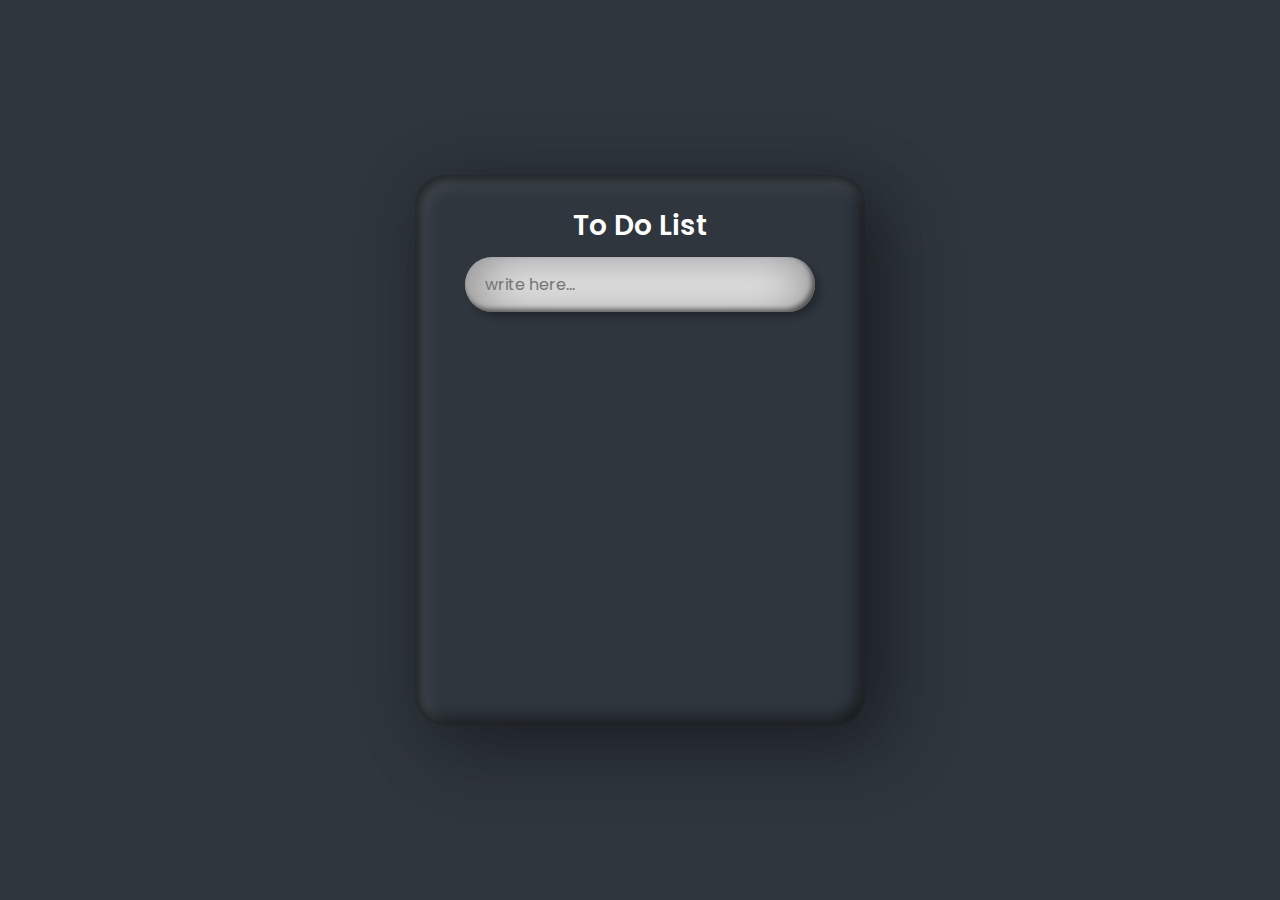
<file: to-do-list/index.html>
<!DOCTYPE html>
<html lang="en">
<head>
    <meta charset="UTF-8">
    <meta name="viewport" content="width=device-width, initial-scale=1.0">
    <title>To Do List</title>
    <link rel="stylesheet" type="text/css" href="style.css">
</head>
<body>
    <div class="container">
        <div class="box">
            <h2>To Do List</h2>
            <input type="text" id="inputBx" placeholder="write here...">
            <ul id="list"></ul>
        </div>
    </div>
    <script> 
        let inputBx = document.querySelector('#inputBx');
        let list = document.querySelector('#list');

        inputBx.addEventListener("keyup", function(event){
            if(event.key == "Enter") {
                addItem(this.value)
                this.value = ""   
            }
        })
         let addItem = (inputBx) => {
            let listItem = document.createElement("li");
            listItem.innerHTML =  `${inputBx}<i></i>`;


                listItem.addEventListener("click", function(){
                      this.classList.toggle('done');
                })

                listItem.querySelector("i").addEventListener("click", function(){
                    listItem.remove();
                })

                list.appendChild(listItem);
         }

    </script>
    
</body>
</html>
</file>
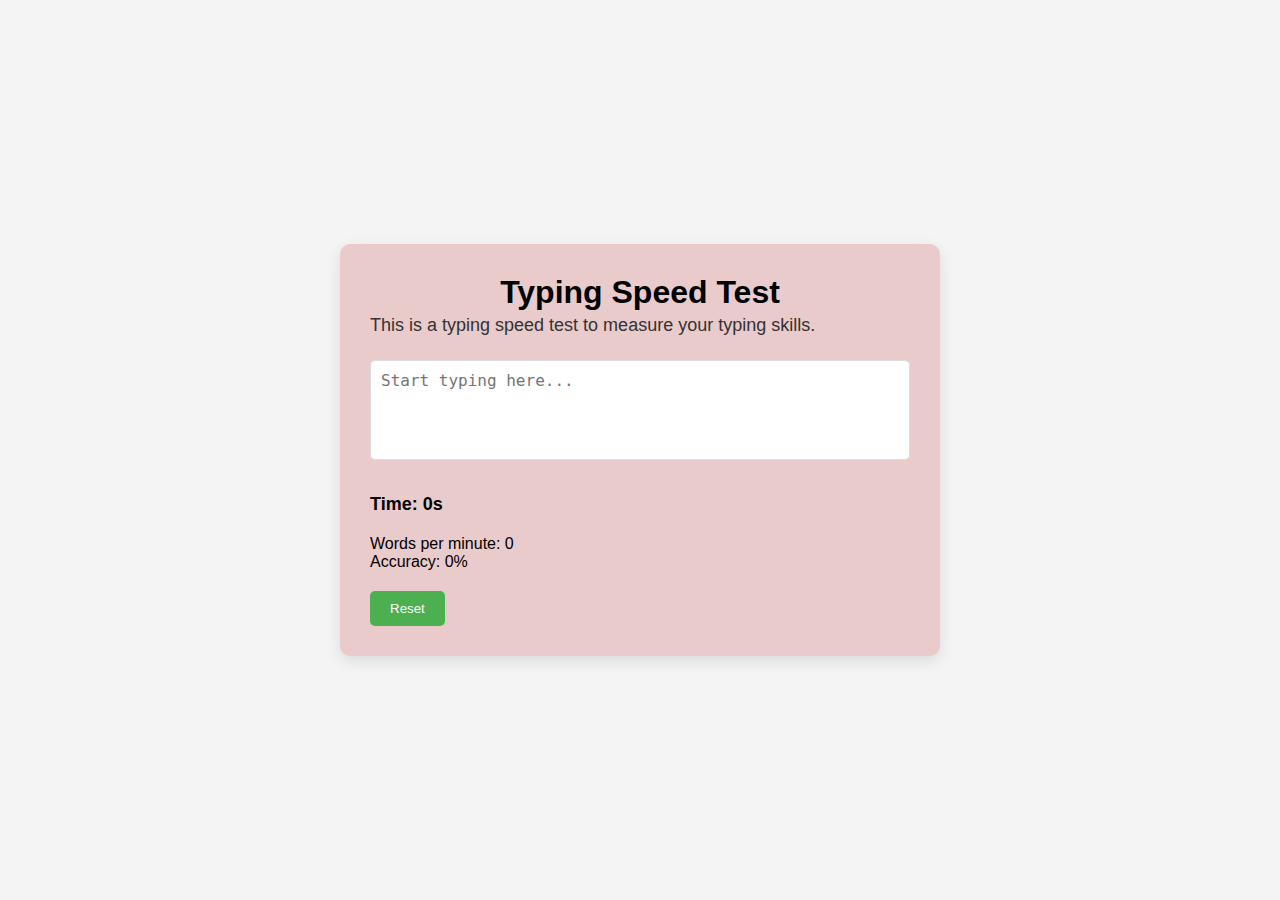
<file: typing speed test project/index.html>
<!DOCTYPE html>
<html lang="en">
<head>
  <meta charset="UTF-8">
  <meta name="viewport" content="width=device-width, initial-scale=1.0">
  <title>Typing Speed Test</title>
  <link rel="stylesheet" href="style.css">
</head>
<body>
  <div class="container">
    <h1>Typing Speed Test</h1>
    <p id="text-to-type">This is a typing speed test to measure your typing skills.</p>
    <textarea id="typing-area" placeholder="Start typing here..."></textarea>
    <div id="timer">Time: 0s</div>
    <div id="results">
      <p id="wpm">Words per minute: 0</p>
      <p id="accuracy">Accuracy: 0%</p>
    </div>
    <button id="reset-btn">Reset</button>
  </div>

  <script src="script.js"></script>
</body>
</html>
</file>
<file: to-do-list/style.css>
@import url('https://fonts.googleapis.com/css?family=poppins:200,300,400,500,600,700,800,900&display=swap');
*{
    margin: 0;
    padding: 0;
    box-sizing: border-box;
    font-family: 'poppins', sans-serif;
}
body{
    display: flex;
    justify-content: center;
    align-items: center;
    min-height: 100vh;
    background: #2f363e;
    
}
.box{
    position: relative;
    width: 450px;
    height: 550px;
    border-radius: 30px;
    background: #2f363e;
    padding: 30px 50px;
    box-shadow: 25px 25px 75px rgba(0,0,0,0.25),
    10px 10px 70px rgba(0,0,0,0.25),
    inset 5px 5px 10px rgba(0,0,0,0.5),
    inset 5px 5px 20px rgba(255,255,255,0.2),
    inset -5px -5px 15px rgba(0,0,0,0.75);
} 
h2{
    width: 100%;
    font-weight: 600;
    text-align: center;
    color: #fff;
    font-size: 1.75em;
    margin-bottom: 10px;
}
#inputBx{
    position: relative;
    width: 100%;
    border: none;
    outline: none;
    padding: 15px 20px;
    border-radius: 30px;
    font-size: 1em;
    box-shadow: 5px 5px 7px rgba(0, 0, 0, 0.25),
    inset 2px 2px 5cap rgba(0,0,0,0.5),
    inset -3px -3px 5px rgba(0,0,0,0.5);
}
.box li{
    position: relative;
    width: calc(100% - 40px);
    display:flex;
    justify-content: space-between;
    align-items: center;
    background: #1f83f1;
    margin: 15px 0;
    padding: 10px 10px 10px 45px;
    min-height: 45px;
    cursor: pointer;
    color: #fff;
    border-radius: 22.5px;
    box-shadow: 5px 5px 7px rgba(0, 0, 0, 0.25),
    inset 2px 2px 5cap rgba(0,0,0,0.5),
    inset -3px -3px 5px rgba(0,0,0,0.5);
}
.box li i{
    position: absolute;
    right: -40px;
    width: 30px;
    height: 30px;
    display: flex;
    align-items: center;
    justify-content: center;
    background: #ff2c74;
    border-radius: 50%;
    box-shadow: 5px 5px 7px rgba(0, 0, 0, 0.25),
    inset 2px 2px 5px rgba(2550,255,255,0.25),
    inset -3px -3px 5px rgba(0,0,0,0.5);
}
.box li i::before{
    content: '';
    position: absolute;
    width: 15px;
    height: 2px;
    background: #fff;
    transform: rotate(45deg);
}
.box li i::after{
    content: '';
    position: absolute;
    width: 15px;
    height: 2px;
    background: #fff;
    transform: rotate(-45deg);
}
.box li::before{
    content: '';
    position: absolute;
    left: 8px;
    width: 30px;
    height: 30px;
    background: #2f363e;
    border-radius: 50%;
}
.box li.done
{
 background: #607d8b;
}
.box li.done:after
{   content: '';
    position: absolute;
    left: 16px;
    width: 12px;
    height: 6px;
    border-left: 2px solid #fff;
    border-bottom: 2px solid #fff;
    transform: rotate(315deg);
}    
#list{
    position: relative;
    margin-top: 20px;
    height: 350px;
    overflow-y: auto;
    padding-right: 10px;
}
::-webkit-scrollbar-track
{
 box-shadow: inset 0 0 15px rgb(0,0,0,0.5);
}
::-webkit-scrollbar
{
    width: 5px;
}
::-webkit-scrollbar-thumb
{
    background: #fff;
}
</file>
<file: typing speed test project/style.css>
* {
    margin: 0;
    padding: 0;
    box-sizing: border-box;
  }
  
  body {
    font-family: Arial, sans-serif;
    background-color: #f4f4f4;
    display: flex;
    justify-content: center;
    align-items: center;
    height: 100vh;
  }
  
  .container {
    background-color: rgb(234, 203, 203);
    padding: 30px;
    border-radius: 10px;
    box-shadow: 0 5px 15px rgba(0, 0, 0, 0.1);
    width: 100%;
    max-width: 600px;
  }
  
  h1 {
    text-align: center;
  }
  
  #text-to-type {
    font-size: 18px;
    line-height: 1.6;
    margin-bottom: 20px;
    color: #333;
  }
  
  #typing-area {
    width: 100%;
    height: 100px;
    font-size: 16px;
    padding: 10px;
    border: 1px solid #ddd;
    border-radius: 5px;
    margin-bottom: 20px;
    resize: none;
  }
  
  #timer {
    font-size: 18px;
    margin-top: 10px;
    font-weight: bold;
  }
  
  #results {
    margin-top: 20px;
  }
  
  #reset-btn {
    margin-top: 20px;
    padding: 10px 20px;
    background-color: #4CAF50;
    color: white;
    border: none;
    border-radius: 5px;
    cursor: pointer;
  }
  
  #reset-btn:hover {
    background-color: #45a049;
  }
</file>
